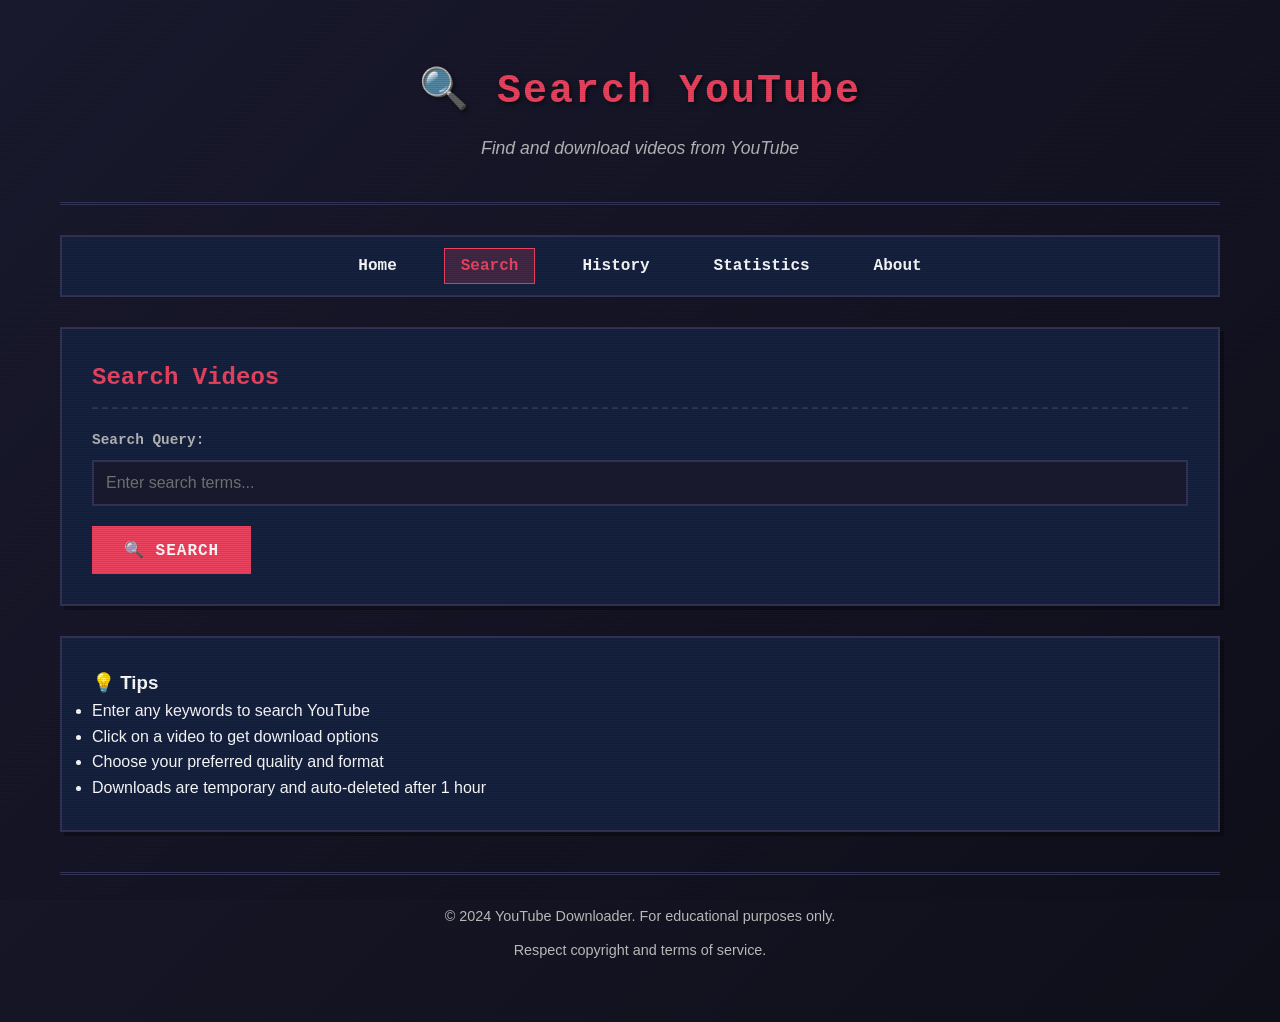
<file: templates/search.html>
<!DOCTYPE html>
<html lang="en">
<head>
    <meta charset="UTF-8">
    <meta name="viewport" content="width=device-width, initial-scale=1.0">
    <title>Search - YouTube Downloader</title>
    <link rel="stylesheet" href="/static/css/style.css">
</head>
<body>
    <div class="scanlines"></div>
    
    <div class="container">
        <header>
            <h1>🔍 Search YouTube</h1>
            <p class="subtitle">Find and download videos from YouTube</p>
        </header>
        
        <nav>
            <ul>
                <li><a href="/">Home</a></li>
                <li><a href="/search" class="active">Search</a></li>
                <li><a href="/history">History</a></li>
                <li><a href="/stats">Statistics</a></li>
                <li><a href="/about">About</a></li>
            </ul>
        </nav>
        
        <main>
            <!-- Search Section -->
            <section class="card" id="search-section">
                <h2>Search Videos</h2>
                
                <div class="form-group">
                    <label for="search-query">Search Query:</label>
                    <input type="text" id="search-query" placeholder="Enter search terms..." autocomplete="off">
                </div>
                
                <button id="search-btn" class="btn btn-primary">🔍 Search</button>
                
                <div id="search-results" class="results-grid" style="display: none;">
                    <!-- Results will be inserted here -->
                </div>
                
                <div id="search-loading" class="loading" style="display: none;">
                    <div class="spinner"></div>
                    <p>Searching...</p>
                </div>
                
                <div id="search-error" class="error-message" style="display: none;"></div>
            </section>
            
            <!-- Info Section -->
            <section class="card info-card">
                <h3>💡 Tips</h3>
                <ul>
                    <li>Enter any keywords to search YouTube</li>
                    <li>Click on a video to get download options</li>
                    <li>Choose your preferred quality and format</li>
                    <li>Downloads are temporary and auto-deleted after 1 hour</li>
                </ul>
            </section>
        </main>
        
        <footer>
            <p>&copy; 2024 YouTube Downloader. For educational purposes only.</p>
            <p>Respect copyright and terms of service.</p>
        </footer>
    </div>
    
    <script>
        // Search functionality
        document.getElementById('search-btn').addEventListener('click', performSearch);
        document.getElementById('search-query').addEventListener('keypress', function(e) {
            if (e.key === 'Enter') {
                performSearch();
            }
        });
        
        async function performSearch() {
            const query = document.getElementById('search-query').value.trim();
            const resultsDiv = document.getElementById('search-results');
            const loadingDiv = document.getElementById('search-loading');
            const errorDiv = document.getElementById('search-error');
            
            if (!query) {
                showError('Please enter a search query');
                return;
            }
            
            // Show loading, hide results and errors
            loadingDiv.style.display = 'block';
            resultsDiv.style.display = 'none';
            errorDiv.style.display = 'none';
            
            try {
                const formData = new FormData();
                formData.append('query', query);
                
                const response = await fetch('/api/search', {
                    method: 'POST',
                    body: formData
                });
                
                if (!response.ok) {
                    const error = await response.json();
                    throw new Error(error.detail || 'Search failed');
                }
                
                const results = await response.json();
                
                if (results.length === 0) {
                    showError('No results found. Try different keywords.');
                    return;
                }
                
                displayResults(results);
                
            } catch (error) {
                showError(`Search error: ${error.message}`);
            } finally {
                loadingDiv.style.display = 'none';
            }
        }
        
        function displayResults(results) {
            const resultsDiv = document.getElementById('search-results');
            
            let html = '<h3>Search Results</h3>';
            
            results.forEach(video => {
                const duration = formatDuration(video.duration);
                const views = formatViews(video.view_count);
                
                html += `
                    <div class="result-item" onclick="selectVideo('${video.url}')">
                        <div class="result-thumbnail">
                            ${video.thumbnail ? `<img src="${video.thumbnail}" alt="${escapeHtml(video.title)}">` : '<div class="no-thumb">📹</div>'}
                        </div>
                        <div class="result-info">
                            <h4>${escapeHtml(video.title)}</h4>
                            <p class="result-meta">
                                <span>👤 ${escapeHtml(video.uploader)}</span>
                                <span>⏱️ ${duration}</span>
                                <span>👁️ ${views} views</span>
                            </p>
                        </div>
                    </div>
                `;
            });
            
            resultsDiv.innerHTML = html;
            resultsDiv.style.display = 'block';
        }
        
        function selectVideo(url) {
            // Redirect to home with the URL pre-filled
            localStorage.setItem('selectedUrl', url);
            window.location.href = '/';
        }
        
        function showError(message) {
            const errorDiv = document.getElementById('search-error');
            errorDiv.textContent = message;
            errorDiv.style.display = 'block';
        }
        
        function formatDuration(seconds) {
            if (!seconds) return 'Unknown';
            const hrs = Math.floor(seconds / 3600);
            const mins = Math.floor((seconds % 3600) / 60);
            const secs = Math.floor(seconds % 60);
            
            if (hrs > 0) {
                return `${hrs}:${mins.toString().padStart(2, '0')}:${secs.toString().padStart(2, '0')}`;
            }
            return `${mins}:${secs.toString().padStart(2, '0')}`;
        }
        
        function formatViews(count) {
            if (!count) return '0';
            if (count >= 1000000) {
                return (count / 1000000).toFixed(1) + 'M';
            }
            if (count >= 1000) {
                return (count / 1000).toFixed(1) + 'K';
            }
            return count.toString();
        }
        
        function escapeHtml(text) {
            const div = document.createElement('div');
            div.textContent = text;
            return div.innerHTML;
        }
        
        // Check if there's a selected URL from search
        window.addEventListener('DOMContentLoaded', function() {
            const selectedUrl = localStorage.getItem('selectedUrl');
            if (selectedUrl) {
                localStorage.removeItem('selectedUrl');
                document.getElementById('url').value = selectedUrl;
            }
        });
    </script>
</body>
</html>
</file>
<file: static/css/style.css>
/* Retro-style CSS for YouTube Downloader */

:root {
    --bg-color: #1a1a2e;
    --container-bg: #16213e;
    --accent-color: #0f3460;
    --highlight: #e94560;
    --text-primary: #ffffff;
    --text-secondary: #b8b8b8;
    --border-color: #333355;
    --success: #4caf50;
    --warning: #ff9800;
    --error: #f44336;
    --font-mono: 'Courier New', Courier, monospace;
    --font-sans: Arial, Helvetica, sans-serif;
}

* {
    margin: 0;
    padding: 0;
    box-sizing: border-box;
}

body {
    font-family: var(--font-sans);
    background: linear-gradient(135deg, var(--bg-color) 0%, #0f0f1a 100%);
    color: var(--text-primary);
    min-height: 100vh;
    line-height: 1.6;
}

.container {
    max-width: 1200px;
    margin: 0 auto;
    padding: 20px;
}

/* Header Styles */
header {
    text-align: center;
    padding: 40px 0;
    border-bottom: 3px double var(--border-color);
    margin-bottom: 30px;
}

header h1 {
    font-family: var(--font-mono);
    font-size: 2.5rem;
    color: var(--highlight);
    text-shadow: 2px 2px 4px rgba(0, 0, 0, 0.5);
    letter-spacing: 2px;
    margin-bottom: 10px;
}

header .subtitle {
    color: var(--text-secondary);
    font-size: 1.1rem;
    font-style: italic;
}

/* Navigation */
nav {
    background: var(--container-bg);
    border: 2px solid var(--border-color);
    padding: 15px;
    margin-bottom: 30px;
    border-radius: 0;
}

nav ul {
    list-style: none;
    display: flex;
    justify-content: center;
    gap: 30px;
    flex-wrap: wrap;
}

nav a {
    color: var(--text-primary);
    text-decoration: none;
    font-family: var(--font-mono);
    font-weight: bold;
    padding: 8px 16px;
    border: 1px solid transparent;
    transition: all 0.3s ease;
}

nav a:hover {
    color: var(--highlight);
    border: 1px solid var(--highlight);
    background: rgba(233, 69, 96, 0.1);
}

nav a.active {
    color: var(--highlight);
    border: 1px solid var(--highlight);
    background: rgba(233, 69, 96, 0.2);
}

/* Main Content Cards */
.card {
    background: var(--container-bg);
    border: 2px solid var(--border-color);
    padding: 30px;
    margin-bottom: 30px;
    box-shadow: 4px 4px 0px rgba(0, 0, 0, 0.3);
}

.card h2 {
    font-family: var(--font-mono);
    color: var(--highlight);
    margin-bottom: 20px;
    border-bottom: 2px dashed var(--border-color);
    padding-bottom: 10px;
}

/* Form Styles */
.form-group {
    margin-bottom: 20px;
}

label {
    display: block;
    margin-bottom: 8px;
    font-weight: bold;
    color: var(--text-secondary);
    font-family: var(--font-mono);
    font-size: 0.9rem;
}

input[type="text"],
input[type="url"],
select,
textarea {
    width: 100%;
    padding: 12px;
    background: var(--bg-color);
    border: 2px solid var(--border-color);
    color: var(--text-primary);
    font-family: var(--font-sans);
    font-size: 1rem;
    border-radius: 0;
    transition: border-color 0.3s ease;
}

input[type="text"]:focus,
input[type="url"]:focus,
select:focus,
textarea:focus {
    outline: none;
    border-color: var(--highlight);
}

input[type="checkbox"] {
    margin-right: 10px;
    accent-color: var(--highlight);
}

.checkbox-label {
    display: inline-flex;
    align-items: center;
    cursor: pointer;
}

/* Button Styles */
.btn {
    display: inline-block;
    padding: 12px 30px;
    background: var(--highlight);
    color: var(--text-primary);
    border: 2px solid var(--highlight);
    font-family: var(--font-mono);
    font-weight: bold;
    font-size: 1rem;
    cursor: pointer;
    text-decoration: none;
    transition: all 0.3s ease;
    text-transform: uppercase;
    letter-spacing: 1px;
}

.btn:hover {
    background: transparent;
    color: var(--highlight);
    box-shadow: 0 0 15px rgba(233, 69, 96, 0.5);
}

.btn:disabled {
    opacity: 0.5;
    cursor: not-allowed;
}

.btn-secondary {
    background: transparent;
    color: var(--text-secondary);
    border: 2px solid var(--border-color);
}

.btn-secondary:hover {
    border-color: var(--text-secondary);
    color: var(--text-primary);
}

.btn-success {
    background: var(--success);
    border-color: var(--success);
}

.btn-success:hover {
    background: transparent;
    color: var(--success);
}

/* Quality Selection */
.quality-options {
    display: grid;
    grid-template-columns: repeat(auto-fit, minmax(120px, 1fr));
    gap: 10px;
    margin-top: 10px;
}

.quality-option {
    position: relative;
}

.quality-option input {
    position: absolute;
    opacity: 0;
    cursor: pointer;
}

.quality-option label {
    display: block;
    padding: 10px;
    background: var(--bg-color);
    border: 2px solid var(--border-color);
    text-align: center;
    cursor: pointer;
    transition: all 0.3s ease;
    margin-bottom: 0;
}

.quality-option input:checked + label {
    border-color: var(--highlight);
    background: rgba(233, 69, 96, 0.2);
    color: var(--highlight);
}

.quality-option label:hover {
    border-color: var(--highlight);
}

/* Format Selection */
.format-toggle {
    display: flex;
    gap: 15px;
    margin-top: 10px;
}

.format-option {
    flex: 1;
    position: relative;
}

.format-option input {
    position: absolute;
    opacity: 0;
    cursor: pointer;
}

.format-option label {
    display: block;
    padding: 15px;
    background: var(--bg-color);
    border: 2px solid var(--border-color);
    text-align: center;
    cursor: pointer;
    transition: all 0.3s ease;
    margin-bottom: 0;
    font-weight: bold;
}

.format-option input:checked + label {
    border-color: var(--highlight);
    background: rgba(233, 69, 96, 0.2);
    color: var(--highlight);
}

/* Search Results */
.search-results {
    display: grid;
    grid-template-columns: repeat(auto-fill, minmax(280px, 1fr));
    gap: 20px;
    margin-top: 20px;
}

.search-result-card {
    background: var(--bg-color);
    border: 2px solid var(--border-color);
    overflow: hidden;
    transition: transform 0.3s ease;
}

.search-result-card:hover {
    transform: translateY(-5px);
    border-color: var(--highlight);
}

.search-result-card img {
    width: 100%;
    height: 160px;
    object-fit: cover;
    border-bottom: 2px solid var(--border-color);
}

.search-result-info {
    padding: 15px;
}

.search-result-info h3 {
    font-size: 1rem;
    margin-bottom: 10px;
    line-height: 1.4;
    display: -webkit-box;
    -webkit-line-clamp: 2;
    -webkit-box-orient: vertical;
    overflow: hidden;
}

.search-result-meta {
    font-size: 0.85rem;
    color: var(--text-secondary);
    margin-bottom: 15px;
}

.search-result-actions {
    display: flex;
    gap: 10px;
}

.search-result-actions .btn {
    flex: 1;
    padding: 8px;
    font-size: 0.85rem;
}

/* Video Info Display */
.video-info-display {
    display: flex;
    gap: 20px;
    margin-top: 20px;
    flex-wrap: wrap;
}

.video-thumbnail {
    flex: 0 0 320px;
}

.video-thumbnail img {
    width: 100%;
    border: 2px solid var(--border-color);
}

.video-details {
    flex: 1;
    min-width: 300px;
}

.video-details h3 {
    color: var(--highlight);
    margin-bottom: 15px;
    font-family: var(--font-mono);
}

.video-meta {
    margin-bottom: 15px;
}

.video-meta p {
    margin-bottom: 8px;
    color: var(--text-secondary);
}

.video-meta strong {
    color: var(--text-primary);
}

.video-description {
    background: var(--bg-color);
    padding: 15px;
    border: 1px solid var(--border-color);
    max-height: 150px;
    overflow-y: auto;
    font-size: 0.9rem;
    line-height: 1.5;
}

/* Progress Bar */
.progress-container {
    margin-top: 20px;
    display: none;
}

.progress-bar {
    width: 100%;
    height: 30px;
    background: var(--bg-color);
    border: 2px solid var(--border-color);
    position: relative;
    overflow: hidden;
}

.progress-fill {
    height: 100%;
    background: linear-gradient(90deg, var(--highlight), #ff6b8a);
    width: 0%;
    transition: width 0.3s ease;
    display: flex;
    align-items: center;
    justify-content: center;
    font-family: var(--font-mono);
    font-weight: bold;
    font-size: 0.9rem;
}

.progress-text {
    text-align: center;
    margin-top: 10px;
    font-family: var(--font-mono);
    color: var(--text-secondary);
}

/* Status Messages */
.status-message {
    padding: 15px;
    margin: 20px 0;
    border: 2px solid;
    display: none;
}

.status-message.success {
    background: rgba(76, 175, 80, 0.1);
    border-color: var(--success);
    color: var(--success);
}

.status-message.error {
    background: rgba(244, 67, 54, 0.1);
    border-color: var(--error);
    color: var(--error);
}

.status-message.info {
    background: rgba(15, 52, 96, 0.3);
    border-color: var(--accent-color);
    color: var(--text-primary);
}

/* Stats Grid */
.stats-grid {
    display: grid;
    grid-template-columns: repeat(auto-fit, minmax(200px, 1fr));
    gap: 20px;
    margin-top: 20px;
}

.stat-card {
    background: var(--bg-color);
    border: 2px solid var(--border-color);
    padding: 20px;
    text-align: center;
}

.stat-value {
    font-size: 2.5rem;
    font-weight: bold;
    color: var(--highlight);
    font-family: var(--font-mono);
    margin-bottom: 5px;
}

.stat-label {
    color: var(--text-secondary);
    font-size: 0.9rem;
    text-transform: uppercase;
    letter-spacing: 1px;
}

/* History Table */
.history-table {
    width: 100%;
    border-collapse: collapse;
    margin-top: 20px;
}

.history-table th,
.history-table td {
    padding: 12px;
    text-align: left;
    border: 1px solid var(--border-color);
}

.history-table th {
    background: var(--bg-color);
    color: var(--highlight);
    font-family: var(--font-mono);
    font-weight: bold;
    text-transform: uppercase;
    font-size: 0.85rem;
}

.history-table tr:hover {
    background: rgba(233, 69, 96, 0.1);
}

.history-table a {
    color: var(--highlight);
    text-decoration: none;
}

.history-table a:hover {
    text-decoration: underline;
}

/* Footer */
footer {
    text-align: center;
    padding: 30px 0;
    margin-top: 40px;
    border-top: 3px double var(--border-color);
    color: var(--text-secondary);
    font-size: 0.9rem;
}

footer p {
    margin-bottom: 10px;
}

footer a {
    color: var(--highlight);
    text-decoration: none;
}

footer a:hover {
    text-decoration: underline;
}

/* Responsive Design */
@media (max-width: 768px) {
    header h1 {
        font-size: 1.8rem;
    }
    
    nav ul {
        gap: 15px;
    }
    
    .card {
        padding: 20px;
    }
    
    .video-info-display {
        flex-direction: column;
    }
    
    .video-thumbnail {
        flex: none;
        width: 100%;
    }
    
    .format-toggle {
        flex-direction: column;
    }
    
    .stats-grid {
        grid-template-columns: repeat(2, 1fr);
    }
}

/* Loading Spinner */
.spinner {
    display: inline-block;
    width: 20px;
    height: 20px;
    border: 3px solid var(--border-color);
    border-top-color: var(--highlight);
    border-radius: 50%;
    animation: spin 1s linear infinite;
    margin-right: 10px;
}

@keyframes spin {
    to { transform: rotate(360deg); }
}

.loading {
    display: inline-flex;
    align-items: center;
}

/* Hidden utility */
.hidden {
    display: none !important;
}

/* Scanline effect for retro feel */
.scanlines {
    position: fixed;
    top: 0;
    left: 0;
    width: 100%;
    height: 100%;
    pointer-events: none;
    z-index: 1000;
    background: repeating-linear-gradient(
        0deg,
        rgba(0, 0, 0, 0.1),
        rgba(0, 0, 0, 0.1) 1px,
        transparent 1px,
        transparent 2px
    );
}
</file>
